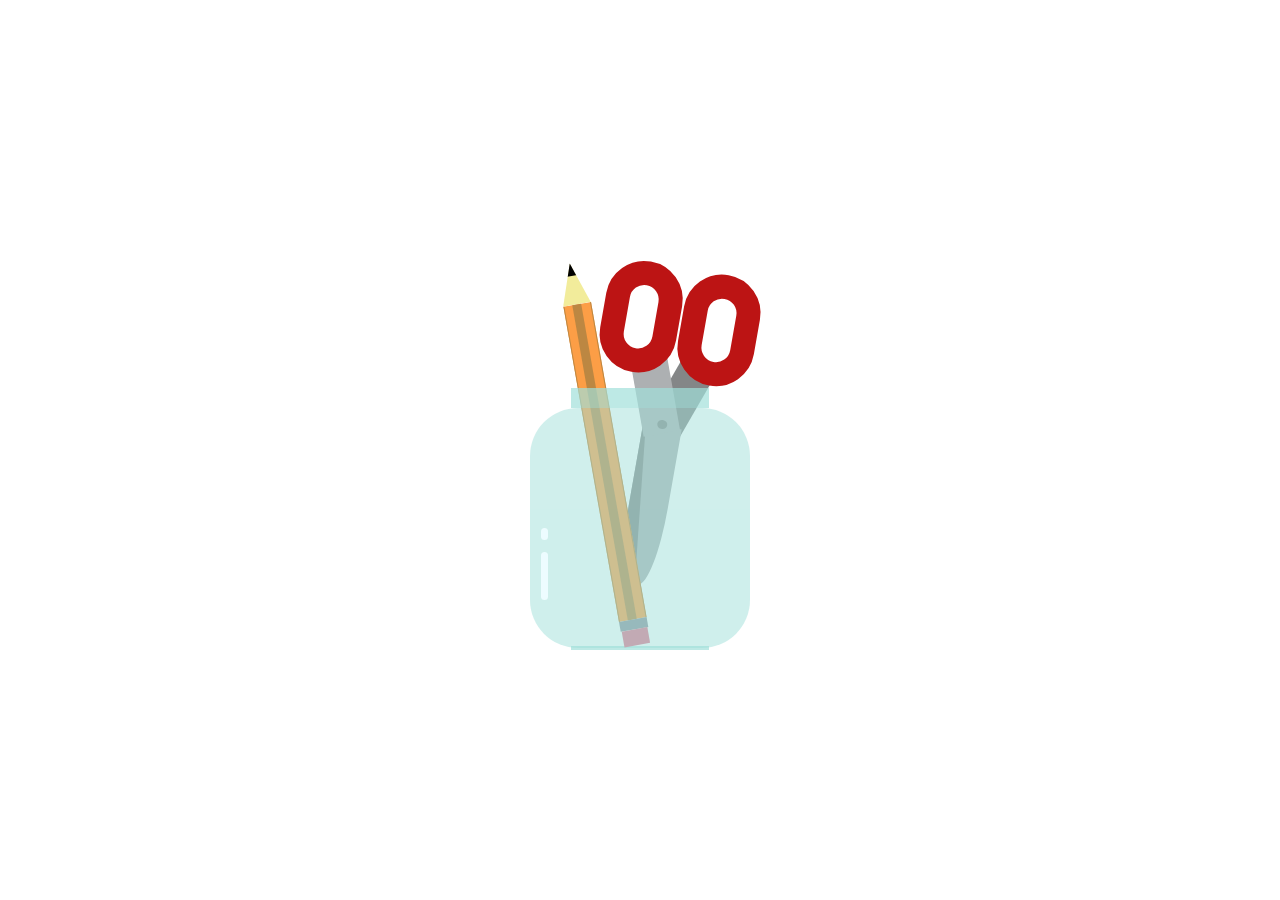
<file: JarHolder/jar.html>
<!DOCTYPE html>
<html lang="en">

<head>
    <meta charset="UTF-8">
    <meta http-equiv="X-UA-Compatible" content="IE=edge">
    <meta name="viewport" content="width=device-width, initial-scale=1.0">
    <title>Document</title>
    <link rel="stylesheet" href="jar.css">
</head>

<body>
    <div class="box">

        <div class="jar-bottom"></div>
        <div class="jar-walls">
            <div class="jar-glossy-long"></div>
            <div class="jar-glossy-short"></div>
        </div>
        <div class="jar-top"></div>

        <div class="pencil">
            <div class="pencil-end">
                <div class="pencil-end-black">
                </div>
            </div>
            <div class="pencil-inner"></div>
            <div class="pencil-metal"></div>
            <div class="pencil-rubber"></div>
        </div>

        <div class="scissors">
            <div class="scissors-blades">
                <div class="scissors-blade2"></div>
            </div>
            <div class="scissors-plate-left"></div>
            <div class="scissors-plate-right"></div>
            <div class="holder-left"></div>
            <div class="holder-right"></div>
            <div class="pin"></div>
        </div>

    </div>
</body>

</html>
</file>
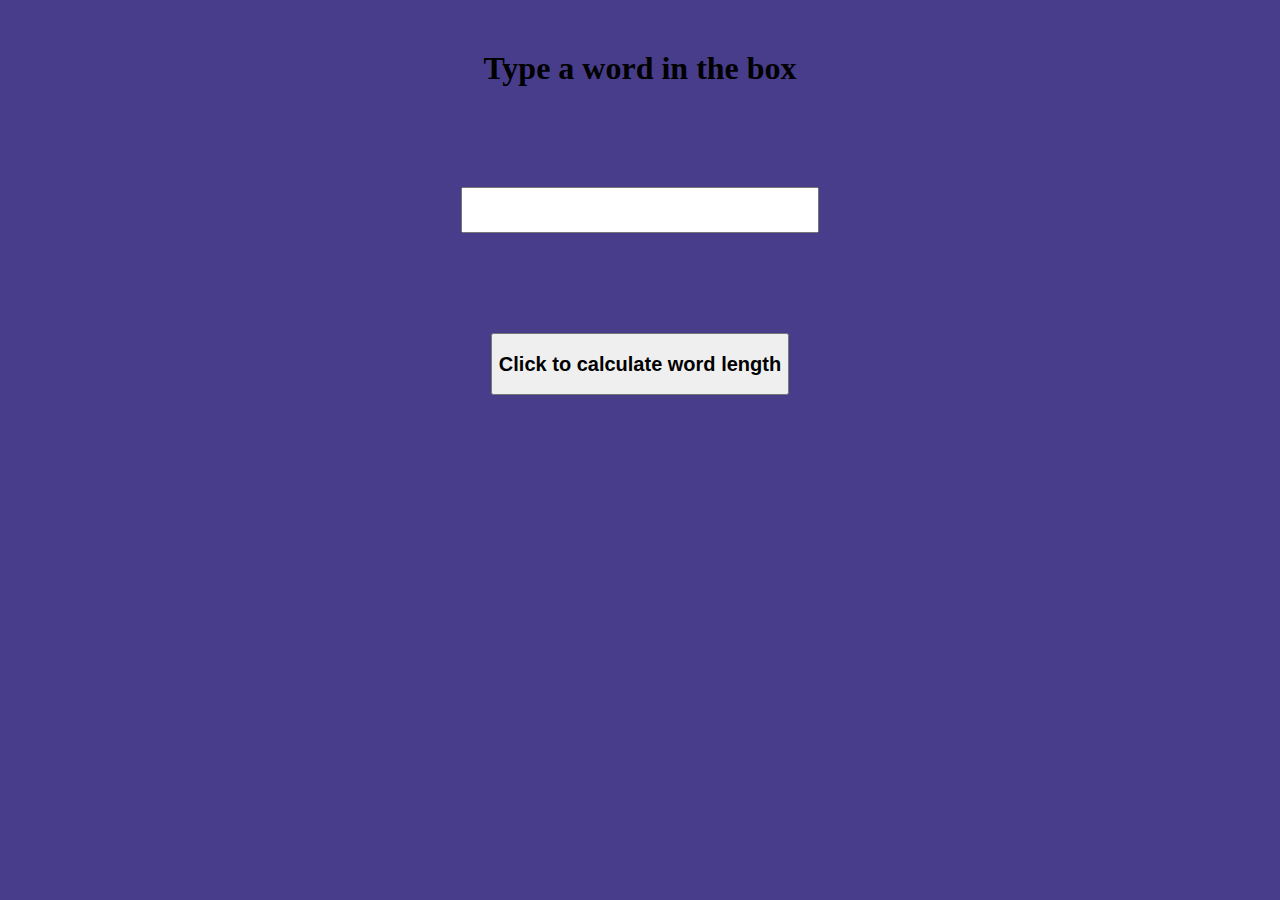
<file: wordCounter/wordCount.html>
<!DOCTYPE html>
<html lang="en">

<head>
    <meta charset="UTF-8">
    <meta name="viewport" content="width=device-width, initial-scale=1.0">
    <meta http-equiv="X-UA-Compatible" content="ie=edge">
    <link rel="stylesheet" href="wordCount.css">
    <title>Word Length Calcuator</title>
</head>

<body>
    <h1>Type a word in the box</h1>
    <input type="text" id="String">
    <div id="OutputArea"></div>
    <button id="thisButton">
        <h2>Click to calculate word length</h2>
    </button>
    <script src="wordCount.js"></script>
</body>

</html>
</file>
<file: JarHolder/jar.css>
*{
    box-sizing: border-box;
    
  }

  /* position of the jar */
  .box{
    position: absolute;
    top: 0;
    bottom: 0;
    left: 0;
    right: 0;
    margin: auto;
    width: 275px;
    height: 400px;
  }
  
  .jar-walls{
    height: 60%;
    width: 80%;
    /* change the background -> changes color of jar */
    background: #a1e0da;
    border-radius: 3rem;
    position: absolute; 
    bottom: 0.5%;
    left: 10%;
    opacity: 0.5;
    z-index: 3;
  }
  
  .jar-top{
    width: 50%;
    height: 5%;
    background: #a1e0da;
    position: absolute;
    bottom: 60.5%;
    left: 25%;
    opacity: 0.7;
    z-index: 3;
  }
  
  .jar-bottom{
    width: 50%;
    height: 1%;
    background: #a1e0da;
    position: absolute;
    bottom: 0%;
    left: 25%;
    opacity: 0.7;
  }
  
  .jar-glossy-long{
    width: 3%;
    height: 20%;
    border-radius: 2rem;
    background: #ddfbff;
    position: absolute;
    bottom: 20%;
    left: 5%;
  }
  
  .jar-glossy-short{
    width: 3%;
    height: 5%;
    border-radius: 2rem;
    background: #ddfbff;
    position: absolute;
    bottom: 45%;
    left: 5%;
  }

  /* HERE IS WHERE THE ANIMATION STARTS */
  
  .pencil{
    width: 10%;
    height: 80%;
    background: #fc9e46;
    position: absolute;
    bottom: 7%;
    left: 32%;
    border-left: solid 0.1em #bc8742;
    border-right: solid 0.1em #bc8742;
    z-index: 2;
    -webkit-transform: rotate(-10deg);
    transform: rotate(-10deg);
    -webkit-transition: 1s;
    transition: 1s;
  }
  
  .pencil:hover{
    bottom: 20%;
    -webkit-transform: rotate(1deg);
    transform: rotate(1deg);
    cursor: pointer;
  }
  
  .pencil-end{
    -webkit-clip-path: polygon(50% 0%, 0% 100%, 100% 100%);
  clip-path: polygon(50% 0%, 0% 100%, 100% 100%);
    width: 110%;
    height: 13%;
    background: #f2ec9b;
    position: absolute;
    top: -13%;
    left: -5%;
    overflow: hidden;
  }
  
  .pencil-end-black{
    width: 100%;
    height: 30%;
    background: #000;
    position: absolute;
    top: 0%;
  }
  
  .pencil-inner{
    width: 33%;
    height: 100%;
    background: #bc8742;
    position: absolute;
    bottom: 0%;
    left: 33%;
  }
  
  .pencil-metal{
    width: 110%;
    height: 3%;
    background: #8e939e;
    position: absolute;
    bottom: -3%;
    left: -5%;
  }
  
  .pencil-rubber{
    width: 100%;
    height: 5%;
    background: #e5758f;
    position: absolute;
    bottom: -8%;
  }
  
  .scissors{
    width: 70%;
    height: 80%;
    position: absolute;
    left: 23%;
    bottom: 16%;
    z-index: 1;
    -webkit-transform: rotate(10deg);
    transform: rotate(10deg);
    -webkit-transition: 1s;
    transition: 1s;
  }
  
  .scissors:hover{
     -webkit-transform: rotate(-5deg);
    transform: rotate(-5deg);
    bottom: 30%;
    cursor: pointer;
  }
  
  .scissors-blades{
    height: 50%;
    width: 20%;
    background: #adb0b2;
    border-radius: 0 0  10rem 10rem / 50rem;
    position: absolute;
    bottom: 0;
    left: 40%;
    z-index: 2;
    overflow: hidden;
  }
  
  .scissors-blade2{
    height: 100%;
    width: 50%;
    background: #848687;
    position: absolute;
    -webkit-transform: rotate(-6deg);
    transform: rotate(-6deg);
    left: -22%;
  }
  
  .scissors-plate-left{
    width: 19%;
    height: 25%;
    background: #adb0b2;
    position: absolute;
    -webkit-transform: rotate(-20deg);
    transform: rotate(-20deg);
    bottom: 47%;
    left: 34%;
    z-index: 2;
  }
  
  .scissors-plate-right{
    width: 19%;
    height: 25%;
    background: #848687;
    position: absolute;
    -webkit-transform: rotate(20deg);
    transform: rotate(20deg);
    bottom: 47%;
    right: 34%;
    z-index: 1;
  }
  
  .holder-left{
    position: absolute;
    height: 35%;
    width: 40%;
    border: solid 1.5rem #bc1414;
    border-radius: 3rem;
    z-index: 3;
    left: 9.5%
  }
  
  .holder-right{
    position: absolute;
    height: 35%;
    width: 40%;
    border: solid 1.5rem #bc1414;
    border-radius: 3rem;
    z-index: 3;
    right: 9.5%
  }
  
  .pin{
    width: 5%;
    height: 3%;
    border-radius: 50%;
    background: #848687;
    position: absolute;
    left: 47.5%;
    bottom: 49%;
    z-index: 3;
  }
</file>
<file: wordCounter/wordCount.css>
body{
    background-color: darkslateblue;
    text-align: center;
}

input{
    margin: 100px auto 100px;
    /* margin-left: 220px; */
    width: 350px;
    height: 40px;
    display: block;
    text-align: center;
}

#output{
    margin-top: 45px;
    width: 100px;
    background: lightgreen;
    margin: 100px auto 100px;

}

#btn{
    width: 350px;
    height: 80px;
    color: #fff;
    background-color:red;
    border-style: none;
    border-radius: 15px;
    margin-top: 100px;
    /* margin-left: 385px; */
}

h1{   
    color: #000;
    margin-top: 50px;
}
</file>
